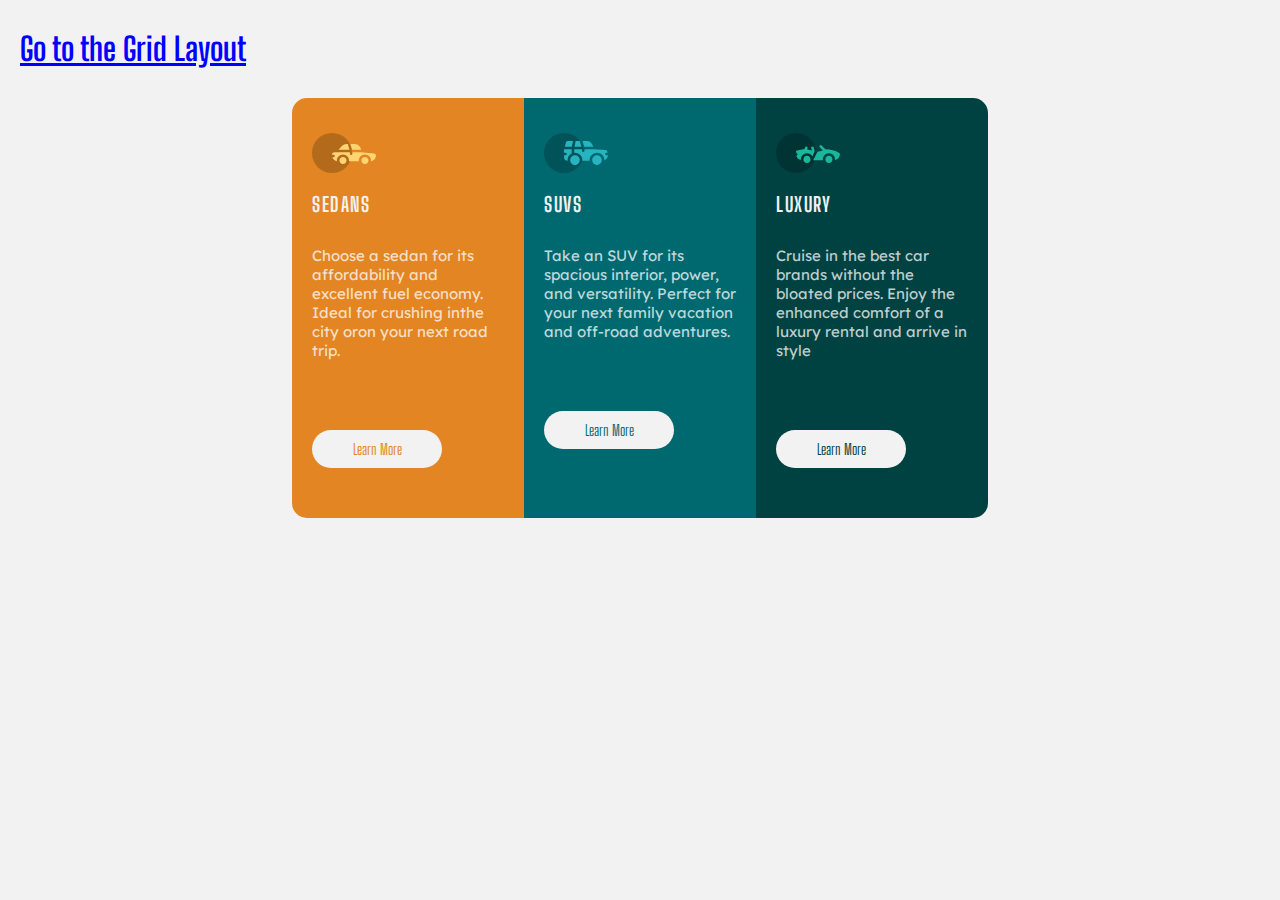
<file: index.html>
<!DOCTYPE html>
<html lang="en">
  <head>
    <meta charset="UTF-8" />
    <meta http-equiv="X-UA-Compatible" content="IE=edge" />
    <meta name="viewport" content="width=device-width, initial-scale=1.0" />
    <title>Flex Layout</title>
    <link rel="preconnect" href="https://fonts.googleapis.com" />
    <link rel="preconnect" href="https://fonts.gstatic.com" crossorigin />
    <link
      href="https://fonts.googleapis.com/css2?family=Big+Shoulders+Display&family=Lexend+Deca&display=swap"
      rel="stylesheet"
    />
    <link rel="stylesheet" href="style.css" />
  </head>
  <body>
    <div style="margin: 10px auto; width: 100%">
     <a
        href="/grid.html"
        style="
          color: blue;
          text-decoration: underline;
          text-align: center;
          font-weight: bolder;
          font-size: 2rem;
        "
      >
        Go to the Grid Layout</a
      >
      
    </div>

    <main>
      <div class="sedans">
        <img src="images/icon-sedans.svg" alt="sedans" />
        <h3>SEDANS</h3>
        <p>
          Choose a sedan for its affordability and excellent fuel economy. Ideal
          for crushing inthe city oron your next road trip.
        </p>
        <button class="mborange">
          <a href="" class="borange">Learn More</a>
        </button>
      </div>
      <div class="suvs">
        <img src="images/icon-suvs.svg" alt="suvs" />
        <h3>SUVS</h3>
        <p>
          Take an SUV for its spacious interior, power, and versatility. Perfect
          for your next family vacation and off-road adventures.
        </p>
        <button class="mdcyan"><a href="" class="dcyan">Learn More</a></button>
      </div>
      <div class="luxury">
        <img src="images/icon-luxury.svg" alt="luxury" />
        <h3>LUXURY</h3>
        <p>
          Cruise in the best car brands without the bloated prices. Enjoy the
          enhanced comfort of a luxury rental and arrive in style
        </p>
        <button class="mvdcyan">
          <a href="" class="vdcyan"> Learn More</a>
        </button>
      </div>
    </main>

    
  </body>
</html>
</file>
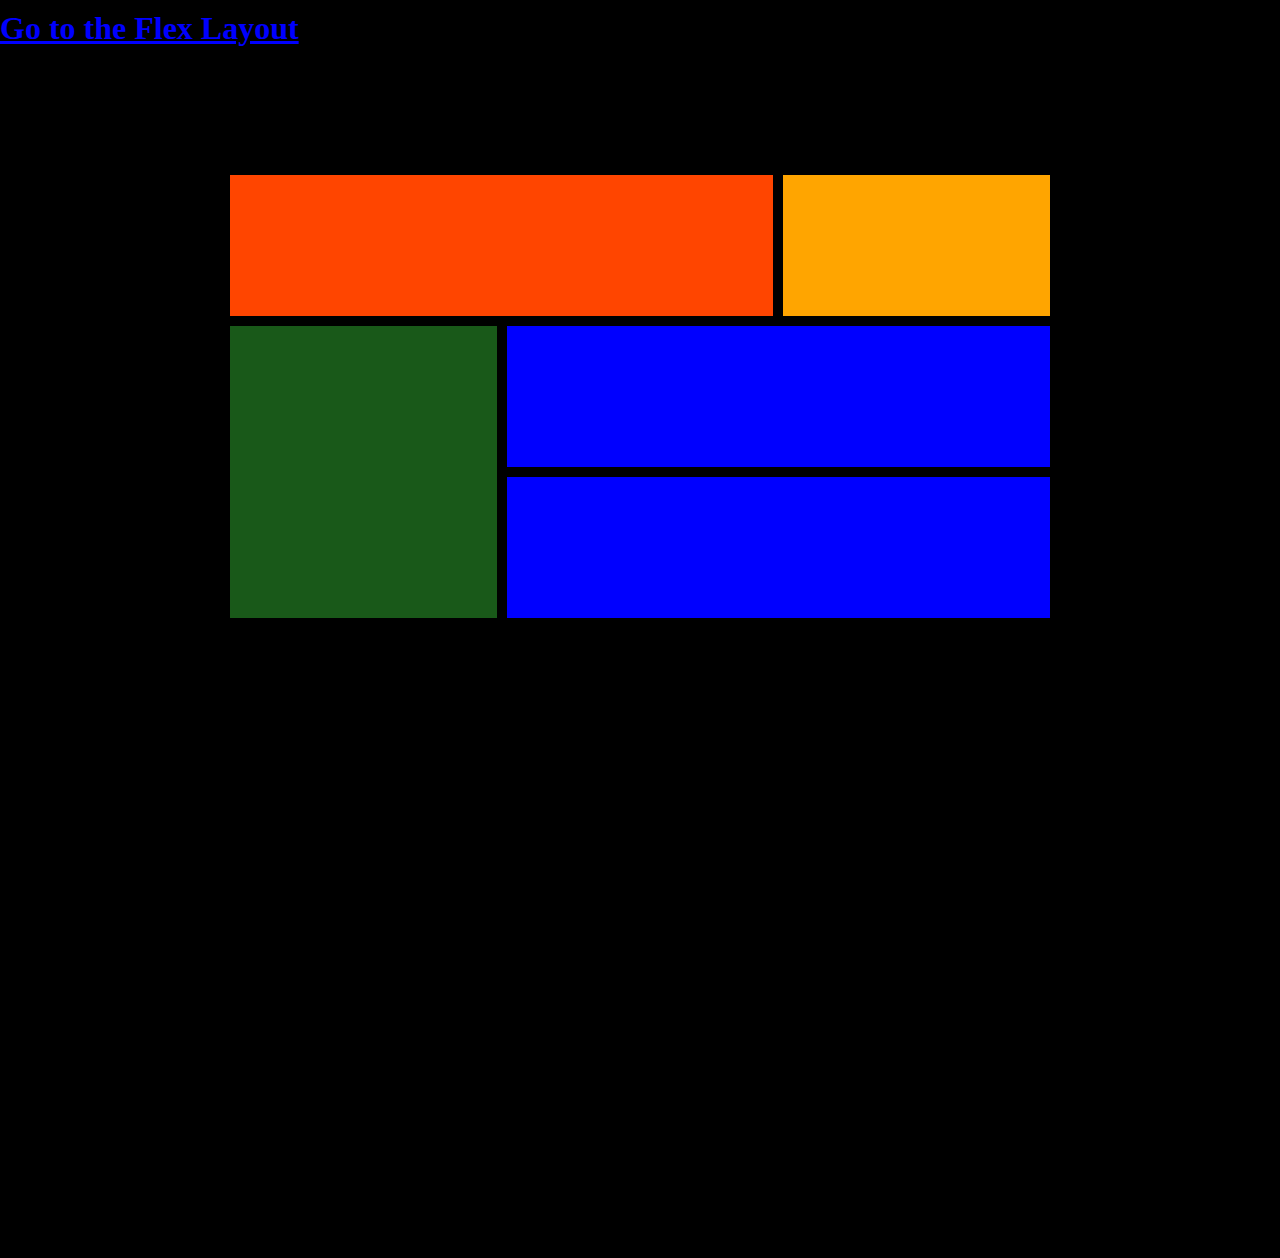
<file: grid.html>
<!DOCTYPE html>
<html lang="en">
  <head>
    <meta charset="UTF-8" />
    <meta http-equiv="X-UA-Compatible" content="IE=edge" />
    <meta name="viewport" content="width=device-width, initial-scale=1.0" />
    <title>Document</title>
    <link rel="stylesheet" href="grid.css" />
  </head>
  <body>
    <div style="margin: 10px auto; width: 100%">
     <h1> <a
        href="/"
        style="
          color: blue;
          text-decoration: underline;
          text-align: center;
          font-weight: bolder;
        "
      >
        Go to the Flex Layout</a
      >
    </h1>
    </div>
    <main>
      <div class="item1"></div>
      <div class="item2"></div>
      <div class="item3"></div>
      <div class="item4"></div>
      <div class="item5"></div>
    </main>
  </body>
</html>
</file>
<file: style.css>
/* Elements */
* {
  margin: 0;
  padding: 0;
}

/* font-family: 'Big Shoulders Display', cursive;
font-family: 'Lexend Deca', sans-serif; */

body {
  background-color: hsl(0, 0%, 95%);
  font-size: 15px;
  font-family: "Lexend Deca", sans-serif;
}

main {
  color: white;
  display: flex;
  justify-content: center;
  margin: 10px 0 auto;
}

main h3 {
  color: hsl(0, 0%, 95%);
  font-family: "Big Shoulders Display", cursive;
  font-size: 20px;
  letter-spacing: 0.1rem;
}

div {
  width: 15%;
  padding: 20px;
}

img {
  padding: 15px 70px 15px 0;
}

button {
  width: 130px;
  border-radius: 50px;
  padding: 10px;
  margin-bottom: 30px;
  border-style: none;
  background-color: hsl(0, 0%, 95%);
}

a {
  text-decoration: none;
  color: hsl(0, 0%, 95%);
  font-family: "Big Shoulders Display", cursive;
  font-size: 15px;
}

p {
  margin: 30px 0 70px 0;
  color: hsla(0, 0%, 100%, 0.75);
}

/* Classes */

.sedans {
  background-color: hsl(31, 77%, 51%);
  border-radius: 15px 0 0 15px;
}

.suvs {
  background-color: hsl(184, 100%, 22%);
}

.luxury {
  background-color: hsl(179, 100%, 13%);
  border-radius: 0 15px 15px 0;
}

.sedans .borange {
  color: hsl(31, 77%, 51%);
}

.suvs .dcyan {
  color: hsl(184, 100%, 22%);
}

.luxury .vdcyan {
  color: hsl(179, 100%, 13%);
}

/* Responsiveness */

@media only screen and (max-width: 150px) {
  button {
    border-color: white;
    width: 65px;
    border-radius: 20px;
    padding: 3px;
    margin-bottom: 50px;
  }
  a {
    color: white;
    font-size: 5px;
  }

  .mborange {
    background-color: hsl(31, 77%, 51%);
  }
  .mdcyan {
    background-color: hsl(184, 100%, 22%);
  }
  .mvdcyan {
    background-color: hsl(179, 100%, 13%);
  }
  body {
    font-size: 7px;
  }

  main h3 {
    font-size: 10px;
  }
}
</file>
<file: grid.css>
* {
  margin: 0;
  padding: 0;
}
body {
  align-items: center;
  background-color: black;
}

main {
  margin: 10% 18% 50%;
  display: grid;
  grid-template-areas:
    "myarea1 myarea1 myarea2"
    "myarea3 myarea4 myarea4"
    "myarea3 myarea5 myarea5";
  gap: 10px;
}

main div {
  padding: 13%;
  text-align: center;
}

.item1 {
  background-color: orangered;
  grid-area: myarea1;
}

.item2 {
  background-color: orange;
  grid-area: myarea2;
}

.item3 {
  background-color: rgb(25, 89, 25);
  grid-area: myarea3;
}

.item4 {
  background-color: blue;
  grid-area: myarea4;
}

.item5 {
  background-color: blue;
  grid-area: myarea5;
}
</file>
